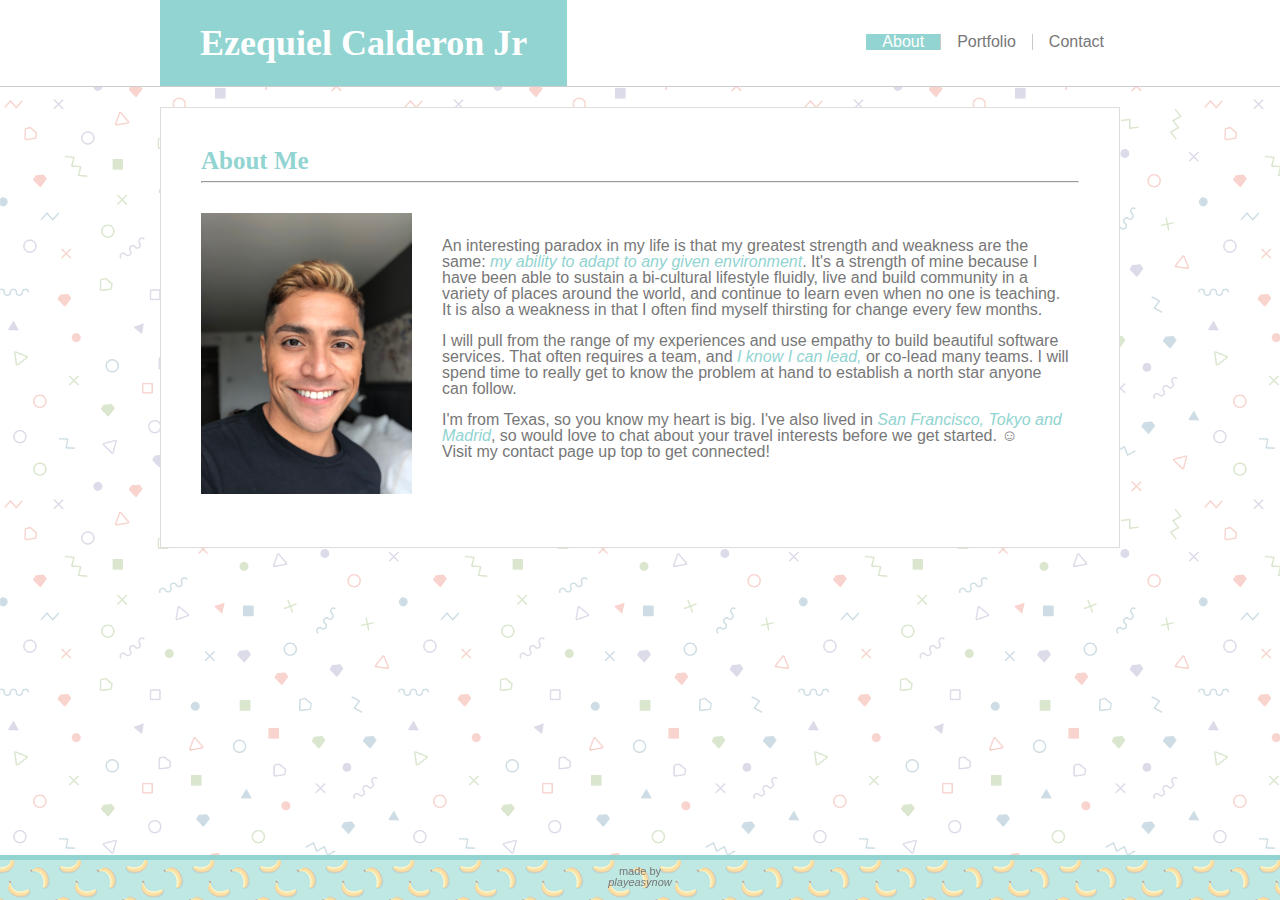
<file: index.html>
<!DOCTYPE html>
<html lang="en">
<head>
    <title>Ezequiel's Portfolio</title>
    <link rel="stylesheet" type="text/css" href="assets/css/reset.css">   
    <link rel="stylesheet" type="text/css" href="assets/css/mystyle.css">
</head>
<body>  
        <!--top white box-->    
    <div id="headerBox">
        
        <!--name and nav bar box-->
        <div id="nameNavBox">
            <!--my name heading-->
            <div id="nameBox">
                <h1 id="myName"> Ezequiel Calderon Jr </h1>
            </div>

            <!--nav bar box--> 
            <div id="navButtonLinks">
                <li id="aboutButton"><a class="active" href="./index.html">About</a></li>
                <li id="portfolioButton"><a href="./portfolio.html">Portfolio</a></li>
                <li id="contactButton"><a href="./contact.html">Contact</a></li>
            </div>
        </div>
    </div>

    <!--About Me container including image-->
    <div id="mainContentBox">
        
        <!---Content heading-->
        <div id="contentHeading"><h2>About Me</h2><hr></div>
        
        <!---My photo-->        
        <div id="aboutPhoto">
            <img src="./assets/images/EzSelfie.jpeg" alt="Ezequiel" style="width:211px;height:281px;">        
        </div>

        <!---About me text-->        
        <div id="aboutText">
            <p>An interesting paradox in my life is that my greatest strength and weakness are the same: <span>my ability to adapt to any given environment</span>. It's a strength of mine because I have been able to sustain a bi-cultural lifestyle fluidly, live and build community in a variety of places around the world, and continue to learn even when no one is teaching. It is also a weakness in that I often find myself thirsting for change every few months.</p>
            <p>I will pull from the range of my experiences and use empathy to build beautiful software services. That often requires a team, and <span>I know I can lead,</span> or co-lead many teams. I will spend time to really get to know the problem at hand to establish a north star anyone can follow.</p>
            <p>I'm from Texas, so you know my heart is big. I've also lived in <span>San Francisco, Tokyo and Madrid</span>, so would love to chat about your travel interests before we get started. &#9786; <br> Visit my contact page up top to get connected!</p>
        </div>
    </div>

    <!---Footer-->
    <div id="footer">made by<br><i>playeasynow</i></div>

</body>
</html>
</file>
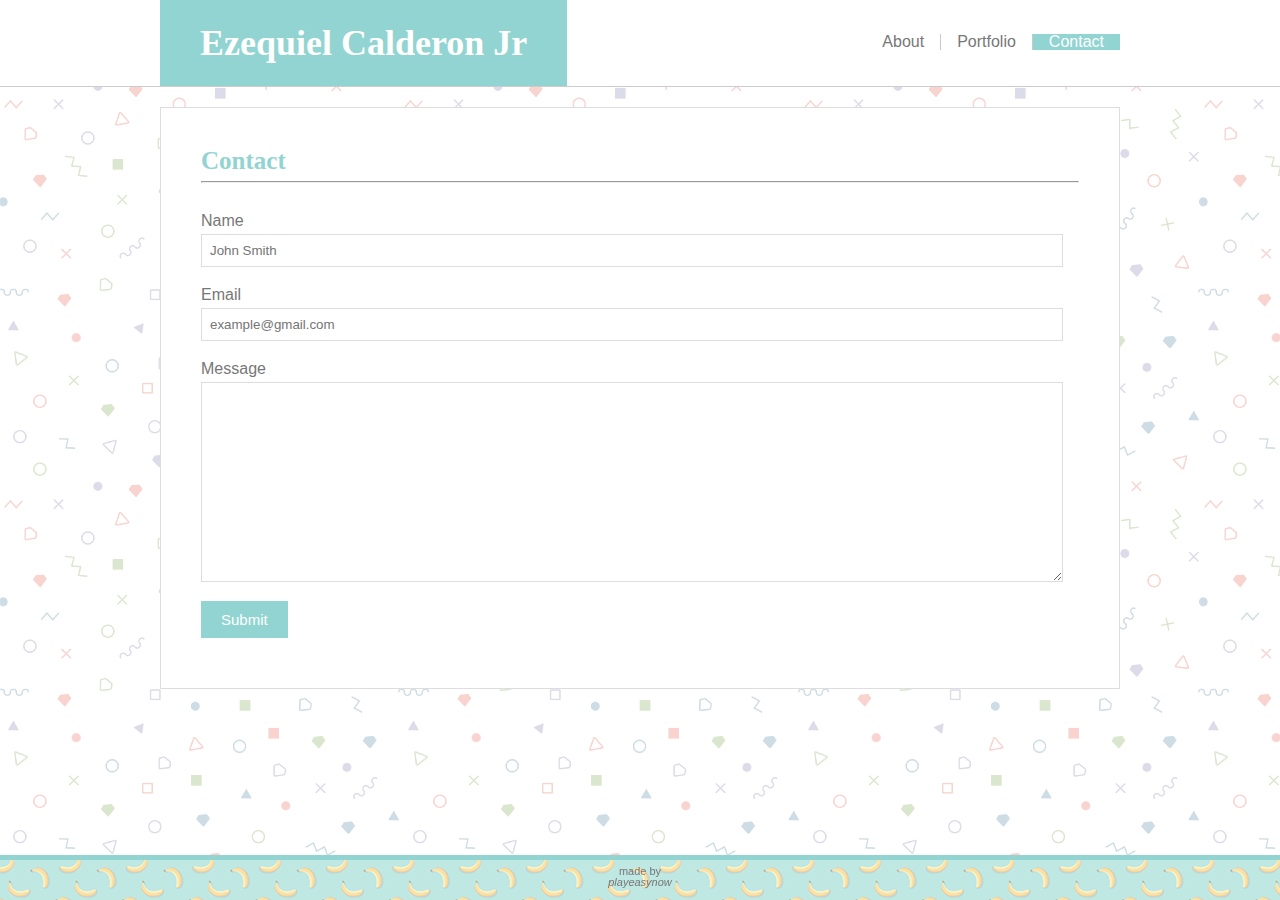
<file: contact.html>
<!DOCTYPE html>
<html lang="en">
<head>
    <title>Ezequiel's Portfolio</title>
    <link rel="stylesheet" type="text/css" href="assets/css/reset.css">       
    <link rel="stylesheet" type="text/css" href="assets/css/mystyle.css">
</head>
<body>  
        <!--top white box-->    
    <div id="headerBox">
        
        <!--name and nav bar box-->
        <div id="nameNavBox">
            <!--my name heading-->
            <div id="nameBox">
                <h1 id="myName"> Ezequiel Calderon Jr </h1>
            </div>

            <!--nav bar box--> 
            <div id="navButtonLinks">
                <li id="aboutButton"><a href="./index.html">About</a></li>
                <li id="portfolioButton"><a href="./portfolio.html">Portfolio</a></li>
                <li id="contactButton"><a class="active" href="./contact.html">Contact</a></li>
            </div>
        </div>
    </div>

    <!--Contact container including entry form-->
    <div id="mainContentBox">
    
        <!---Content heading-->
        <div id="contentHeading"><h2>Contact</h2><hr></div>

            <form action="#">
                <label id="name">Name</label><br>
                <input id="fullNameBox" type="text" name="fullname" placeholder="John Smith">
                <br>
                <label id="email">Email</label><br>
                <input id="emailBox" type="text" name="email" placeholder="example@gmail.com">
                <br>
                <label id="message">Message</label><br>
                <textarea id="messageBox" type="text" name="message" style="height:200px"></textarea>
                <br><br>
                
                <input id="submit" type="submit" value="Submit">
            </form> 
    </div>

    <!---Footer-->
    <div id="footer">made by<br><i>playeasynow</i></div>

</body>
</html>
</file>
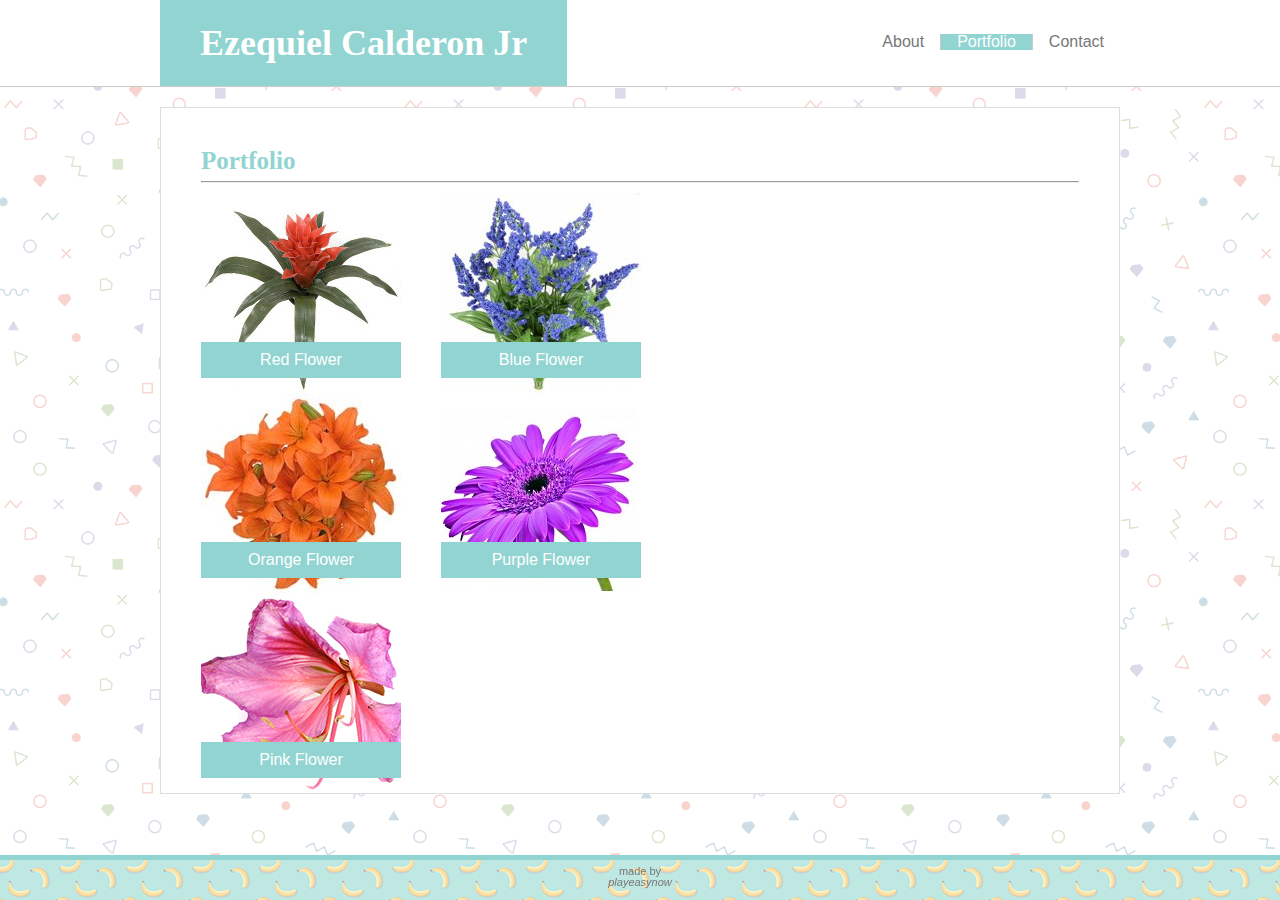
<file: portfolio.html>
<!DOCTYPE html>
<html lang="en">
<head>
    <title>Ezequiel's Portfolio</title>
    <link rel="stylesheet" type="text/css" href="assets/css/reset.css">       
    <link rel="stylesheet" type="text/css" href="assets/css/mystyle.css">
</head>
<body>  
        <!--top white box-->    
    <div id="headerBox">
        
        <!--name and nav bar box-->
        <div id="nameNavBox">
            <!--my name heading-->
            <div id="nameBox">
                <h1 id="myName"> Ezequiel Calderon Jr </h1>
            </div>

            <!--nav bar box--> 
            <div id="navButtonLinks">
                <li id="aboutButton"><a href="./index.html">About</a></li>
                <li id="portfolioButton"><a class="active" href="./portfolio.html">Portfolio</a></li>
                <li id="contactButton"><a href="./contact.html">Contact</a></li>
            </div>
        </div>
    </div>

    <!--Portfolio container including gallery-->
    <div id="mainContentBox">
    
        <!---Content heading-->
        <div id="contentHeading"><h2>Portfolio</h2><hr></div>
        
        <!--Gallery images section-->
        <!--Row 1 of images-->
        <div id="row1">
            <!--Image 1-->
            <div id="redFlower">
                <div id="redDescription">Red Flower</div>
            </div>

            <!--Image 2-->
            <div id="blueFlower">
                <div id="blueDescription">Blue Flower</div>
            </div>
        </div>

        <!--Row 2 of images-->
        <div id="row2">
            <!--Image 3-->
            <div id="orangeFlower">
                <div id="orangeDescription">Orange Flower</div>
            </div>

            <!--Image 4-->
            <div id="purpleFlower">
                <div id="purpleDescription">Purple Flower</div>
            </div>
        </div>

        <!--Row 3 of images-->
        <div id="row3">
            <!--Image 5-->
            <div id="pinkFlower">
                <div id="pinkDescription">Pink Flower</div>
            </div>
        </div>

    </div>

    <!---Footer-->
    <div id="footer">made by<br><i>playeasynow</i></div>

</body>
</html>
</file>
<file: assets/css/mystyle.css>
* {
    box-sizing: border-box;
}

body {
    background-image: url("../images/memphis-colorful.png");
    font-family: Arial, 'Helvetica Neue', Helvetica, sans-serif;
    margin: auto;
    height: auto;
}

h1 {
    font-family: Georgia, Times, "Times New Roman", serif;
    color: #ffffff;
    margin: 0px;
    font-size: 36px;
    font-weight: bold;
}

/* TOP WHITE BOX WITH NAME AND NAV BAR */
#headerBox {
    background-color: #ffffff;
    border-bottom: 1px solid #cccccc;
    height: 87px;
}

#nameNavBox {
    text-align: center;
    background-color: #ffffff;
    width: 960px;
    margin-right: auto;
    margin-left: auto;
}

#nameBox {
    padding-top: 25px;
    padding-bottom: 25px;
    padding-left: 40px;
    padding-right: 40px;
    float: left;
    background-color: #91d4d1;
    border-bottom: 1px solid #cccccc;
}

#navButtonLinks {
    float: right;
    margin-top: 34px;
    margin-bottom: 34px;
    list-style-type: none;
    overflow: hidden;
}

#headerBox::after {
    content: "";
    display: block;
    clear: both;
}

li {
    float: left;
    border-right: 1px solid #cac9c9;
}

li:last-child {
    border-right: none;
}

li a {
    display: block;
    color: #777777;
    padding: 0px 16px;
    text-align: center;
    text-decoration: none;
}

li a:hover:not(.active) {
    background-color: #ffffff;
    color: #91d4d1;
}

.active {
    background-color: #91d4d1;
    color: #ffffff;
}

h2 {
    font-family: Georgia, Times, "Times New Roman", serif;
    font-size: 25px;
    color: #91d4d1;
    font-weight: bold;
}

/* MAIN CONTENT BOX WITH VARIOUS ELEMENTS */
#mainContentBox {
    background-color: #ffffff;
    border: 1px solid #dddddd;
    width: 960px;
    margin-top: 20px;
    margin-right: auto;
    margin-left: auto;
}

#contentHeading {
    margin-top: 40px;
    margin-left: 40px;
    margin-right: 40px;
    margin-bottom: 30px;
}

hr {
    border-color: 1px solid #cac9c9;
}

/* ABOUT ME-SPECIFIC CONTENT */
#aboutPhoto {
    float: left;
    margin-left: 40px;
    margin-right: 30px;
    margin-bottom: 50px;
}

#aboutText {
    float: none;
    margin-right: 40px;
    color: #777777;
    padding: 10px;
}

span {
    font-style: italic;
    color: #91d4d1;
}

p {
    margin-top: 15px;
    margin-bottom: 15px;
}

/* PORTFOLIO-SPECIFIC CONTENT */
#redFlower {
    position: relative;
    float: left;
    margin-top: -20px;
    margin-left: 40px;
    height: 200px;
    width: 200px;
    background-image: url("../images/P1PlaceholderBromeliad.jpg");
}

#redDescription {
    position: absolute;
    bottom: 0;
    margin-bottom: 15px;
    color: #ffffff;
    width: 200px;
    padding: 10px;
    text-align: center;
    background: #91d4d1;
}

#blueFlower {
    position: relative;
    float: left;
    margin-top: -20px;
    margin-left: 40px;
    height: 200px;
    width: 200px;
    background-image: url("../images/P2PlaceholderBluebonnet.jpeg");
}

#blueDescription {
    position: absolute;
    bottom: 0;
    margin-bottom: 15px;
    color: #ffffff;
    width: 200px;
    padding: 10px;
    text-align: center;
    background: #91d4d1;
}

#row1::after {
    content: "";
    display: block;
    clear: both;
}

#orangeFlower {
    position: relative;
    float: left;
    margin-left: 40px;
    height: 200px;
    width: 200px;
    background-image: url("../images/P3PlaceholderOrange.jpg");
}

#orangeDescription {
    position: absolute;
    bottom: 0;
    margin-bottom: 15px;
    color: #ffffff;
    width: 200px;
    padding: 10px;
    text-align: center;
    background: #91d4d1;
}

#purpleFlower {
    position: relative;
    float: left;
    margin-left: 40px;
    height: 200px;
    width: 200px;
    background-image: url("../images/P4PlaceholderPurple.jpg");
}

#purpleDescription {
    position: absolute;
    bottom: 0;
    margin-bottom: 15px;
    color: #ffffff;
    width: 200px;
    padding: 10px;
    text-align: center;
    background: #91d4d1;
}

#row2::after {
    content: "";
    display: block;
    clear: both;
}

#pinkFlower {
    position: relative;
    float: left;
    margin-left: 40px;
    height: 200px;
    width: 200px;
    background-image: url("../images/P5PlaceholderPink.jpg");
}

#pinkDescription {
    position: absolute;
    bottom: 0;
    margin-bottom: 15px;
    color: #ffffff;
    width: 200px;
    padding: 10px;
    text-align: center;
    background: #91d4d1;
}

#row3::after {
    content: "";
    display: block;
    clear: both;
}

#name, #email, #message {
    margin-left: 40px;
    width: 90%;
    color: #777777;
}

#fullNameBox, #emailBox {
    margin-left: 40px;
    margin-bottom: 20px;
    margin-top: 5px;
    width: 90%;
    padding: 8px;
    color: #777777;
    border: 1px solid #dddddd;   
}

#messageBox {
    margin-left: 40px;
    margin-top: 5px;
    width: 90%;
    padding: 12px;
    border: 1px solid #dddddd;
    color: #777777;
}

#submit {
    margin-left: 40px;
    margin-bottom: 50px;
    padding-left: 20px;
    padding-right: 20px;
    padding-top: 10px;
    padding-bottom: 10px;
    font-size: 15px;
    color: #ffffff;
    background: #91d4d1;
    border: none;
}

#mainContentBox::after {
    content: "";
    display: block;
    clear: both;
}

@keyframes animatedBackground {
    from { background-position: 0 0; }
    to { background-position: 200px 0; }
}

i {
    font-style: italic;
}

#footer {
    position: fixed;
    bottom: 0;
    height: 5%;
    width: 100%;
    padding-top: 6px;
    padding-bottom: 0px;
    text-align: center;
    color: #777777;
    font-size: 11px;
    border-top: 5px solid #91d4d1;
    background: url("../images/bananas.png");
    background-position: 0px 0px;
    background-repeat: repeat-x;

    animation: animatedBackground 5s linear infinite;
}
</file>
